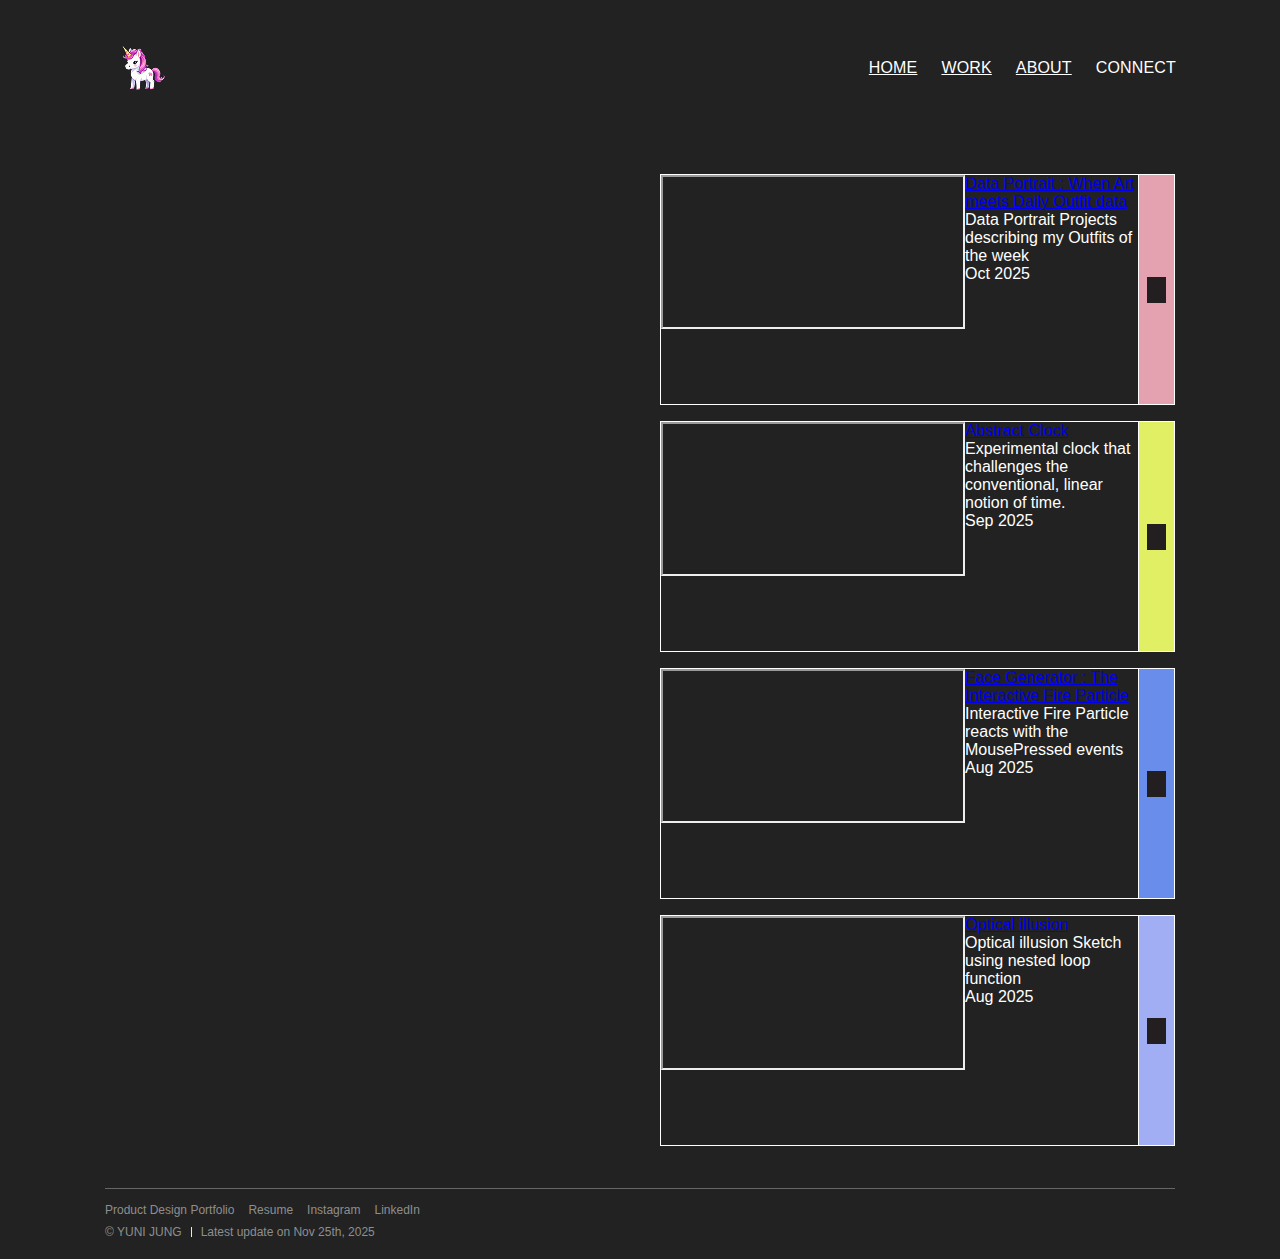
<file: index.html>
<!doctype html>
<html lang="ko">
  <head>
    <meta charset="utf-8" />
    <meta name="viewport" content="width=device-width, initial-scale=1" />
    <title>Parsons — Frame</title>
    <link rel="stylesheet" href="styles.css" />
  </head>
  <body>
    <div class="frame-root">
      <header class="header">
        <div class="header-inner">
          <div class="logo-wrap">
            <img class="logo" src="assets/favicon.png" alt="logo" />
          </div>
          <nav class="nav">
            <a href="index.html" class="nav-item">HOME</a>
            <a href="index.html" class="nav-item">WORK</a>
            <a href="About me/about me.html" class="nav-item">ABOUT</a>
            <div class="nav-item">CONNECT</div>
          </nav>
        </div>
      </header>

      <main class="main-section">
        <div class="main-inner">
          <div class="left-column"></div>

          <div class="right-column">
            <div class="decor-area">
              <img class="decor-svg" src="assets/Asset 19.svg" alt="Art Decoration">
            </div>

            <div class="cards-area">
              <div class="card-row">
                <div class="p5-sketch-embed"><iframe src="https://editor.p5js.org/Yuniiii/full/l3W5f27WJ"></iframe></div>
                <div class="p5-meta">
                  <a href="Project 1/index.html">Data Portrait : When Art meets Daily Outfit data</a>
                  <div class="p5-desc">Data Portrait Projects describing my Outfits of the week</div>
                  <div class="p5-date">Oct 2025</div>
                </div>
                <div class="card-label label-1"><div class="label-inner"></div></div>
              </div>

              <div class="card-row">
                <div class="p5-sketch-embed"><iframe src="https://editor.p5js.org/Yuniiii/full/LlAcOMcHH"></iframe></div>
                <div class="p5-meta">
                  <a href="Project 2/index.html">Abstract Clock</a>
                  <div class="p5-desc">Experimental clock that challenges the conventional, linear notion of time.</div>
                  <div class="p5-date">Sep 2025</div>
                </div>
                <div class="card-label label-2"><div class="label-inner"></div></div>
              </div>

              <div class="card-row">
                <div class="p5-sketch-embed"><iframe src="https://editor.p5js.org/Yuniiii/full/YnLzsbrnd"></iframe></div>
                <div class="p5-meta">
                  <a href="Project 3/index.html">Face Generator : The Interactive Fire Particle</a>
                  <div class="p5-desc">Interactive Fire Particle reacts with the MousePressed events</div>
                  <div class="p5-date">Aug 2025</div>
                </div>
                <div class="card-label label-3"><div class="label-inner"></div></div>
              </div>

              <div class="card-row">
                <div class="p5-sketch-embed"><iframe src="https://editor.p5js.org/Yuniiii/full/1iaAFi9Et"></iframe></div>
                <div class="p5-meta">
                  <a href="Project 4/index.html">Optical illusion</a>
                  <div class="p5-desc">Optical illusion Sketch using nested loop function</div>
                  <div class="p5-date">Aug 2025</div>
                </div>
                <div class="card-label label-4"><div class="label-inner"></div></div>
              </div>
            </div>
          </div>
        </div>
      </main>

      <footer class="footer">
        <div class="footer-inner">
          <div class="footer-rule"></div>
          <div class="footer-links">
            <span>Product Design Portfolio</span>
            <span>Resume</span>
            <span>Instagram</span>
            <span>LinkedIn</span>
          </div>
          <div class="footer-bottom">
            <span>© YUNI JUNG</span>
            <span class="sep"></span>
            <span>Latest update on Nov 25th, 2025</span>
          </div>
        </div>
      </footer>
    </div>
  </body>
</html>
</file>
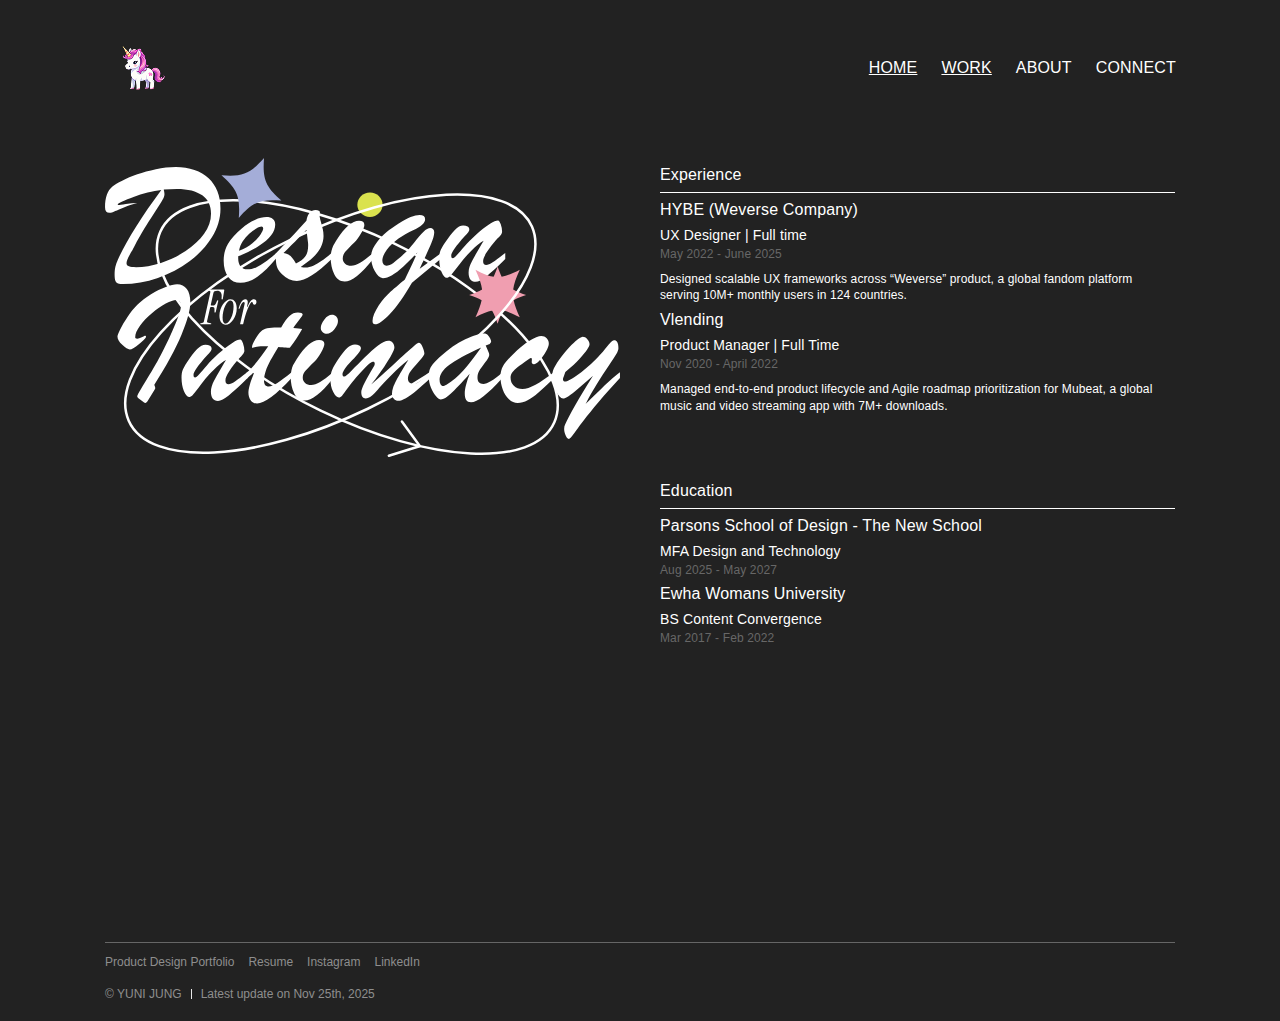
<file: About me/about me.html>
<!doctype html>
<html lang="ko">
  <head>
    <meta charset="utf-8" />
    <meta name="viewport" content="width=device-width, initial-scale=1" />
    <title>Resume Frame — Parsons</title>
    <link rel="stylesheet" href="styles.css" />
  </head>
  <body>
    <div class="root">
      <header class="topbar">
        <div class="topbar-inner">
          <div class="logo-container">
            <img class="logo" src="../assets/favicon.png" alt="logo" />
          </div>

          <nav class="main-nav">
            <a href="../Home/index.html" class="nav-item">HOME</a>
            <a href="../Home/index.html" class="nav-item">WORK</a>
            <div class="nav-item">ABOUT</div>
            <div class="nav-item">CONNECT</div>
          </nav>
        </div>
      </header>

      <main class="main-area">
        <div class="main-inner">
          <div class="left-panel">
            <img class="deco" src="../assets/Asset 27.svg" alt="deco" />
          </div>

          <div class="right-panel">
            <section class="section">
              <div class="section-header">
                <div class="section-title">Experience</div>
              </div>

              <div class="section-item">
                <div class="item-title">HYBE (Weverse Company)</div>
                <div class="item-meta">
                  <div class="role">UX Designer | Full time</div>
                  <div class="period">May 2022 - June 2025</div>
                  <div class="summary">Designed scalable UX frameworks across “Weverse” product, a global fandom platform serving 10M+ monthly users in 124 countries.</div>
                </div>
              </div>

              <div class="section-item">
                <div class="item-title">Vlending</div>
                <div class="item-meta">
                  <div class="role">Product Manager | Full Time</div>
                  <div class="period">Nov 2020 - April 2022</div>
                  <div class="summary">Managed end-to-end product lifecycle and Agile roadmap prioritization for Mubeat, a global music and video streaming app with 7M+ downloads.</div>
                </div>
              </div>
            </section>

            <section class="section">
              <div class="section-header">
                <div class="section-title">Education</div>
              </div>

              <div class="section-item">
                <div class="item-title">Parsons School of Design - The New School</div>
                <div class="item-meta">
                  <div class="role">MFA Design and Technology</div>
                  <div class="period">Aug 2025 - May 2027</div>
                </div>
              </div>

              <div class="section-item">
                <div class="item-title">Ewha Womans University</div>
                <div class="item-meta">
                  <div class="role">BS Content Convergence</div>
                  <div class="period">Mar 2017 - Feb 2022</div>
                </div>
              </div>
            </section>
          </div>
        </div>
      </main>

      <footer class="foot">
        <div class="foot-inner">
          <div class="hr"></div>
          <div class="foot-links">
            <span>Product Design Portfolio</span>
            <span>Resume</span>
            <span>Instagram</span>
            <span>LinkedIn</span>
          </div>
          <div class="foot-bottom">
            <span>© YUNI JUNG</span>
            <span class="dot"></span>
            <span>Latest update on Nov 25th, 2025</span>
          </div>
        </div>
      </footer>
    </div>
  </body>
</html>
</file>
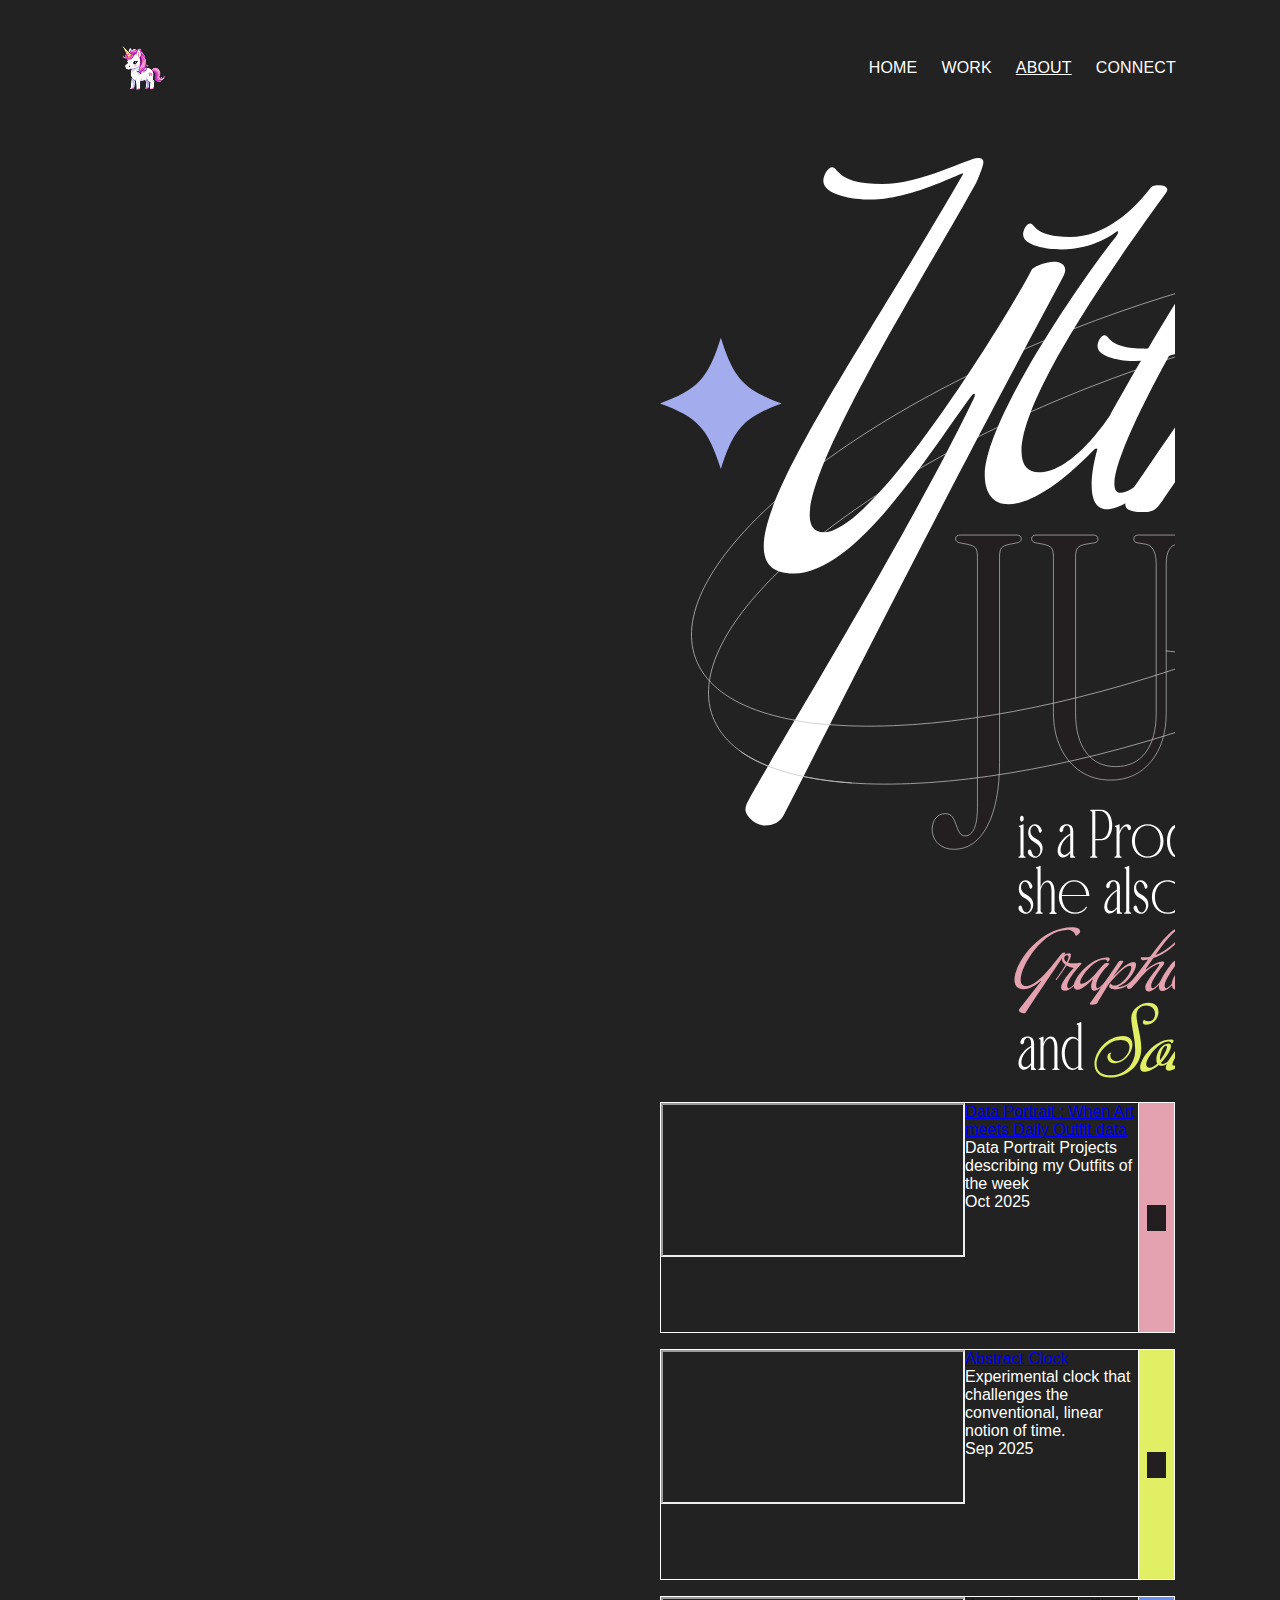
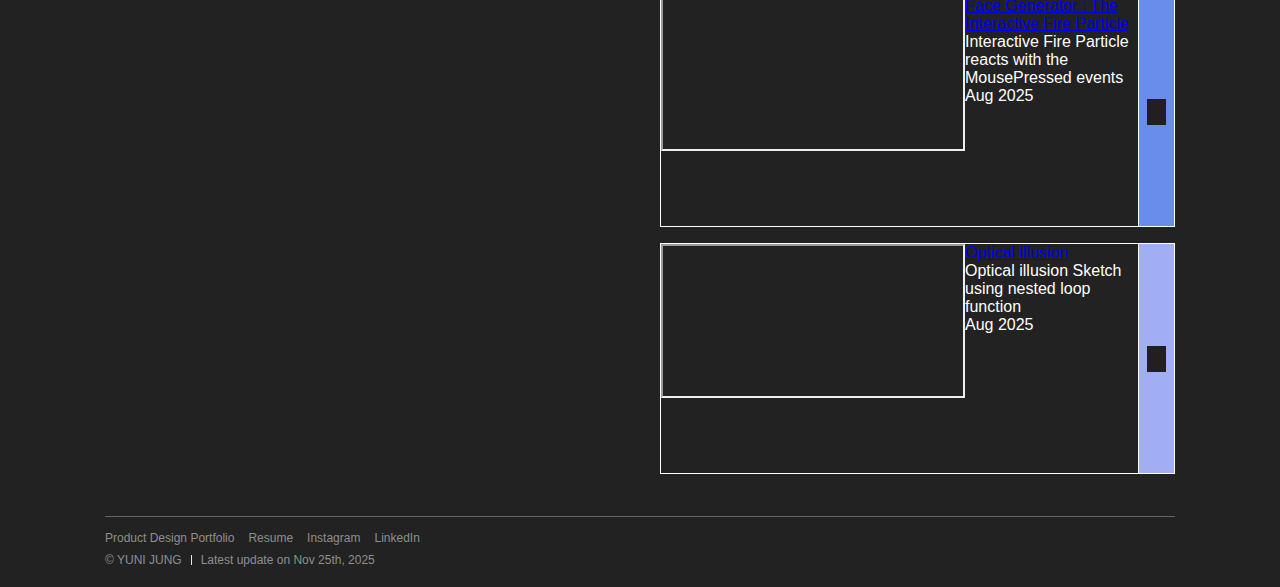
<file: Home/home.html>
<!doctype html>
<html lang="ko">
  <head>
    <meta charset="utf-8" />
    <meta name="viewport" content="width=device-width, initial-scale=1" />
    <title>Parsons — Frame</title>
    <link rel="stylesheet" href="styles.css" />
  </head>
  <body>
    <div class="frame-root">
      <header class="header">
        <div class="header-inner">
          <div class="logo-wrap">
            <img class="logo" src="../assets/favicon.png" alt="logo" />
          </div>
          <nav class="nav">
            <div class="nav-item">HOME</div>
            <div class="nav-item">WORK</div>
            <a href="../About me/about me.html" class="nav-item">ABOUT</a>
            <div class="nav-item">CONNECT</div>
          </nav>
        </div>
      </header>

      <main class="main-section">
        <div class="main-inner">
          <div class="left-column"></div>

          <div class="right-column">
            <div class="decor-area">
              <img class="decor-svg" src="../assets/Asset 19.svg" alt="Art Decoration">
            </div>

            <div class="cards-area">
              <div class="card-row">
                <div class="p5-sketch-embed"><iframe src="https://editor.p5js.org/Yuniiii/full/l3W5f27WJ"></iframe></div>
                <div class="p5-meta">
                  <a href="../Project 1/index.html">Data Portrait : When Art meets Daily Outfit data</a>
                  <div class="p5-desc">Data Portrait Projects describing my Outfits of the week</div>
                  <div class="p5-date">Oct 2025</div>
                </div>
                <div class="card-label label-1"><div class="label-inner"></div></div>
              </div>

              <div class="card-row">
                <div class="p5-sketch-embed"><iframe src="https://editor.p5js.org/Yuniiii/full/LlAcOMcHH"></iframe></div>
                <div class="p5-meta">
                  <a href="../Project 2/index.html">Abstract Clock</a>
                  <div class="p5-desc">Experimental clock that challenges the conventional, linear notion of time.</div>
                  <div class="p5-date">Sep 2025</div>
                </div>
                <div class="card-label label-2"><div class="label-inner"></div></div>
              </div>

              <div class="card-row">
                <div class="p5-sketch-embed"><iframe src="https://editor.p5js.org/Yuniiii/full/YnLzsbrnd"></iframe></div>
                <div class="p5-meta">
                  <a href="../Project 3/index.html">Face Generator : The Interactive Fire Particle</a>
                  <div class="p5-desc">Interactive Fire Particle reacts with the MousePressed events</div>
                  <div class="p5-date">Aug 2025</div>
                </div>
                <div class="card-label label-3"><div class="label-inner"></div></div>
              </div>

              <div class="card-row">
                <div class="p5-sketch-embed"><iframe src="https://editor.p5js.org/Yuniiii/full/1iaAFi9Et"></iframe></div>
                <div class="p5-meta">
                  <a href="../Project 4/index.html">Optical illusion</a>
                  <div class="p5-desc">Optical illusion Sketch using nested loop function</div>
                  <div class="p5-date">Aug 2025</div>
                </div>
                <div class="card-label label-4"><div class="label-inner"></div></div>
              </div>
            </div>
          </div>
        </div>
      </main>

      <footer class="footer">
        <div class="footer-inner">
          <div class="footer-rule"></div>
          <div class="footer-links">
            <span>Product Design Portfolio</span>
            <span>Resume</span>
            <span>Instagram</span>
            <span>LinkedIn</span>
          </div>
          <div class="footer-bottom">
            <span>© YUNI JUNG</span>
            <span class="sep"></span>
            <span>Latest update on Nov 25th, 2025</span>
          </div>
        </div>
      </footer>
    </div>
  </body>
</html>
</file>
<file: styles.css>
:root{
  --bg: #222222;
  --muted: #8E8E8E;
  --border: #E4E4E4;
  --white: #ffffff;
  --sub: #676767;
}

/* 기본 리셋 */
* { box-sizing: border-box; }
html,body { height: 100%; }
body {
  margin: 0;
  background: var(--bg);
  color: var(--white);
  font-family: "Helvetica Neue", Arial, sans-serif;
  -webkit-font-smoothing: antialiased;
  -moz-osx-font-smoothing: grayscale;
}

/* 루트 프레임 */
.frame-root {
  width: 100%;
  min-height: 100vh;
  display: flex;
  flex-direction: column;
  gap: 22px;
  align-items: flex-start;
  justify-content: flex-start;
  overflow: hidden;
  background: var(--bg);
}

/* 헤더 */
.header { align-self: stretch; padding: 36px 104px; }
.header-inner { display:flex; align-items:center; justify-content:space-between; }
.logo { width:72px; height:64px; object-fit:cover; display:block; }
.nav { display:flex; gap:24px; align-items:center; }
.nav-item { color: var(--white); font-size:16px; letter-spacing:0.16px; font-weight:400; }

/* 메인 섹션 */
.main-section { align-self: stretch; }
.main-inner {
  display:flex;
  align-items:flex-start;
  justify-content:flex-start;
  gap: 40px;
  padding: 0 105px;
}

/* 왼쪽 컬럼 (빈 패널) */
.left-column {
  flex: 1 1 0;
  /* height: 928px; <-- 고정 높이를 제거 */
  background: transparent;
  min-width: 0;
}

/* 오른쪽 컬럼 (데코 + 카드 리스트) */
.right-column {
  flex: 1 1 0;
  display:flex;
  flex-direction:column;
  gap: 16px;
  min-width: 0;
  position: relative;
  /* height: 928px; <-- 이와 유사한 고정 높이 설정을 제거해야 합니다 */
}

/* 데코 영역 (절대포지션 요소들이 포함됨) */
.decor-area {
  width: 100%;
  /* height: 928px; 혹은 고정된 높이 설정이 있었다면 제거 */
  position: relative;
  overflow: hidden;
  background: transparent;
}

/* SVG 이미지 자체는 컨테이너에 맞게 비율 조정 */
.decor-svg {
  position: absolute;
  top: 0;
  left: 0;
  width: 100%;
  height: 100%; /* 부모 높이에 맞추되 */
  object-fit: contain; /* 이미지가 잘리지 않게 비율 유지 */
}

/* 카드 리스트 영역 */
.cards-area { display:flex; flex-direction:column; gap:16px; }

/* 개별 카드 행 */
.card-row {
  display:flex;
  align-items:stretch;
  height: 231px;
  border: 0.75px solid var(--white);
  position: relative;
  padding: 0;
  overflow: hidden;
  background: transparent;
}

.card-thumb { flex: 0 0 525px; }
.card-thumb img { width: 525px; height: 231px; object-fit: cover; display:block; }

.card-meta { flex: 1; padding: 16px 12px; display:flex; flex-direction:column; justify-content:center; }
.card-title { color: var(--white); font-size:16px; font-weight:400; margin-bottom:8px; }
.card-desc { color: var(--white); font-size:14px; font-weight:300; margin-bottom:6px; }
.card-date { color: var(--sub); font-size:12px; width:70px; }

/* 카드 우측 라벨 (컬러 박스) */
.card-label {
  width: 48px;
  display:flex;
  align-items:center;
  justify-content:center;
  padding:8px;
  border-left: 0.75px solid #fff;
}
.label-inner { width:19px; height:26px; background:#231F20; display:block; }

/* 라벨 색상 변형 */
.label-1 { background: #E4A2B0; }
.label-2 { background: #E1EF64; }
.label-3 { background: #688DEB; }
.label-4 { background: #A2AEF4; }

/* Footer */
.footer { align-self: stretch; padding: 20px 105px; background: var(--bg); }
.footer-inner { display:flex; flex-direction:column; gap:8px; }
.footer-rule { height:1px; background: var(--border); opacity:0.35; width:100%; margin-bottom:6px; }
.footer-links { color: var(--muted); font-size:12px; display:flex; gap:14px; }
.footer-bottom { color: var(--muted); font-size:12px; display:flex; align-items:center; gap:9px; }
.sep { width:1px; height:10px; background:#E8E8E8; display:inline-block; }

/* 반응형 (간단) */
@media (max-width: 980px) {
  .header { padding: 20px; }
  .main-inner { flex-direction: column; padding: 0 24px; gap: 24px; }
  .left-column { width: 100%; height: 360px; order: 1; }
  .right-column { width: 100%; order: 2; }
  .card-thumb { flex: 0 0 100%; }
  .card-thumb img { width:100%; height:231px; object-fit:cover; }
  .footer { padding: 20px 24px; }
}
</file>
<file: Home/styles.css>
:root{
  --bg: #222222;
  --muted: #8E8E8E;
  --border: #E4E4E4;
  --white: #ffffff;
  --sub: #676767;
}

/* 기본 리셋 */
* { box-sizing: border-box; }
html,body { height: 100%; }
body {
  margin: 0;
  background: var(--bg);
  color: var(--white);
  font-family: "Helvetica Neue", Arial, sans-serif;
  -webkit-font-smoothing: antialiased;
  -moz-osx-font-smoothing: grayscale;
}

/* 루트 프레임 */
.frame-root {
  width: 100%;
  min-height: 100vh;
  display: flex;
  flex-direction: column;
  gap: 22px;
  align-items: flex-start;
  justify-content: flex-start;
  overflow: hidden;
  background: var(--bg);
}

/* 헤더 */
.header { align-self: stretch; padding: 36px 104px; }
.header-inner { display:flex; align-items:center; justify-content:space-between; }
.logo { width:72px; height:64px; object-fit:cover; display:block; }
.nav { display:flex; gap:24px; align-items:center; }
.nav-item { color: var(--white); font-size:16px; letter-spacing:0.16px; font-weight:400; }

/* 메인 섹션 */
.main-section { align-self: stretch; }
.main-inner {
  display:flex;
  align-items:flex-start;
  justify-content:flex-start;
  gap: 40px;
  padding: 0 105px;
}

/* 왼쪽 컬럼 (빈 패널) */
.left-column {
  flex: 1 1 0;
  height: 928px;
  background: transparent; /* 사용자가 채우기 편하게 빈 영역으로 둠 */
  min-width: 0;
}

/* 오른쪽 컬럼 (데코 + 카드 리스트) */
.right-column {
  flex: 1 1 0;
  display:flex;
  flex-direction:column;
  gap: 16px;
  min-width: 0;
  position: relative;
}

/* 데코 영역 (절대포지션 요소들이 포함됨) */
.decor-area {
  width: 100%;
  height: 928px;
  position: relative;
  overflow: hidden;
  background: transparent;
}

/* 카드 리스트 영역 */
.cards-area { display:flex; flex-direction:column; gap:16px; }

/* 개별 카드 행 */
.card-row {
  display:flex;
  align-items:stretch;
  height: 231px;
  border: 0.75px solid var(--white);
  position: relative;
  padding: 0;
  overflow: hidden;
  background: transparent;
}

.card-thumb { flex: 0 0 525px; }
.card-thumb img { width: 525px; height: 231px; object-fit: cover; display:block; }

.card-meta { flex: 1; padding: 16px 12px; display:flex; flex-direction:column; justify-content:center; }
.card-title { color: var(--white); font-size:16px; font-weight:400; margin-bottom:8px; }
.card-desc { color: var(--white); font-size:14px; font-weight:300; margin-bottom:6px; }
.card-date { color: var(--sub); font-size:12px; width:70px; }

/* 카드 우측 라벨 (컬러 박스) */
.card-label {
  width: 48px;
  display:flex;
  align-items:center;
  justify-content:center;
  padding:8px;
  border-left: 0.75px solid #fff;
}
.label-inner { width:19px; height:26px; background:#231F20; display:block; }

/* 라벨 색상 변형 */
.label-1 { background: #E4A2B0; }
.label-2 { background: #E1EF64; }
.label-3 { background: #688DEB; }
.label-4 { background: #A2AEF4; }

/* Footer */
.footer { align-self: stretch; padding: 20px 105px; background: var(--bg); }
.footer-inner { display:flex; flex-direction:column; gap:8px; }
.footer-rule { height:1px; background: var(--border); opacity:0.35; width:100%; margin-bottom:6px; }
.footer-links { color: var(--muted); font-size:12px; display:flex; gap:14px; }
.footer-bottom { color: var(--muted); font-size:12px; display:flex; align-items:center; gap:9px; }
.sep { width:1px; height:10px; background:#E8E8E8; display:inline-block; }

/* 반응형 (간단) */
@media (max-width: 980px) {
  .header { padding: 20px; }
  .main-inner { flex-direction: column; padding: 0 24px; gap: 24px; }
  .left-column { width: 100%; height: 360px; order: 1; }
  .right-column { width: 100%; order: 2; }
  .card-thumb { flex: 0 0 100%; }
  .card-thumb img { width:100%; height:231px; object-fit:cover; }
  .footer { padding: 20px 24px; }
}
</file>
<file: About me/styles.css>
:root{
  --bg: #222222;
  --muted: #8E8E8E;
  --border: #E4E4E4;
  --card-border: rgba(255,255,255,1);
  --text-white: #ffffff;
  --subtext: #676767;
  --gap: 22px;
  --max-width: 1220px;
}

/* reset / base */
* { box-sizing: border-box; }
html,body { height: 100%; }
body {
  margin: 0;
  background: var(--bg);
  color: var(--text-white);
  font-family: "Helvetica Neue", Arial, sans-serif;
  -webkit-font-smoothing:antialiased;
  -moz-osx-font-smoothing:grayscale;
}

/* root frame */
.root {
  width: 100%;
  min-height: 100vh;
  display: flex;
  flex-direction: column;
  gap: var(--gap);
  align-items: flex-start;
  justify-content: flex-start;
  overflow: hidden;
  background: var(--bg);
}

/* top bar / header */
.topbar {
  align-self: stretch;
  padding: 36px 104px;
}
.topbar-inner {
  display:flex;
  align-items:center;
  justify-content:space-between;
}
.logo { width:72px; height:64px; display:block; object-fit:cover; }
.main-nav { display:flex; gap:24px; align-items:center; }
.nav-item {
  color: var(--text-white);
  font-size: 16px;
  font-weight: 400;
  letter-spacing: 0.16px;
  white-space: nowrap;
}

/* main area */
.main-area { align-self: stretch; }
.main-inner {
  display:flex;
  align-items:flex-start;
  justify-content:flex-start;
  gap: 40px;
  padding: 0 105px;
}

/* left panel - placeholder / content column */
.left-panel {
  flex: 1 1 0;
  height: 742px;
  min-width: 0;
  border-radius: 2px;
}

/* right panel - vertical content */
.right-panel {
  flex: 1 1 0;
  display: flex;
  flex-direction: column;
  gap: 60px;
  min-width: 0;
  padding-left: 0;
}

/* section header (35px with bottom border) */
.section {
  display: flex;
  flex-direction: column;
  gap: 8px;
}
.section-header {
  height: 35px;
  padding-top: 8px;
  padding-bottom: 8px;
  border-bottom: 0.75px solid rgba(255,255,255,1);
  display:flex;
  align-items:flex-start;
}
.section-title {
  color: var(--text-white);
  font-size: 16px;
  font-weight: 400;
  letter-spacing: 0.16px;
}

/* section items */
.section-item {
  display:flex;
  flex-direction:column;
  gap: 8px;
}
.item-title {
  color: var(--text-white);
  font-size: 16px;
  font-weight: 400;
  letter-spacing: 0.16px;
}
.item-meta {
  display:flex;
  flex-direction:column;
  gap: 4px;
}
.role {
  color: var(--text-white);
  font-size: 14px;
  font-weight: 300;
  letter-spacing: 0.14px;
}
.period {
  color: var(--subtext);
  font-size: 12px;
  font-weight: 300;
  letter-spacing: 0.12px;
}
.summary {
  color: var(--text-white);
  font-size: 12px;
  font-weight: 300;
  letter-spacing: 0.12px;
  line-height: 1.35;
  margin-top: 6px;
}

/* footer */
.foot {
  align-self: stretch;
  padding: 20px 105px;
  background: var(--bg);
}
.foot-inner { display:flex; flex-direction:column; gap: 12px; }
.hr, .rule { height: 1px; background: var(--border); opacity: 0.35; width: 100%; }
.foot-links { color: var(--muted); font-size:12px; display:flex; gap:14px; }
.foot-bottom { color: var(--muted); font-size:12px; display:flex; align-items:center; gap:9px; margin-top:6px; }
.dot { width:1px; height:10px; background:#E8E8E8; display:inline-block; }

/* small screens */
@media (max-width: 980px) {
  .topbar { padding: 20px; }
  .main-inner { flex-direction: column; padding: 0 24px; gap: 24px; }
  .left-panel { width: 100%; height: 360px; order: 1; }
  .right-panel { width: 100%; order: 2; padding: 0; }
  .foot { padding: 20px 24px; }
}
</file>
